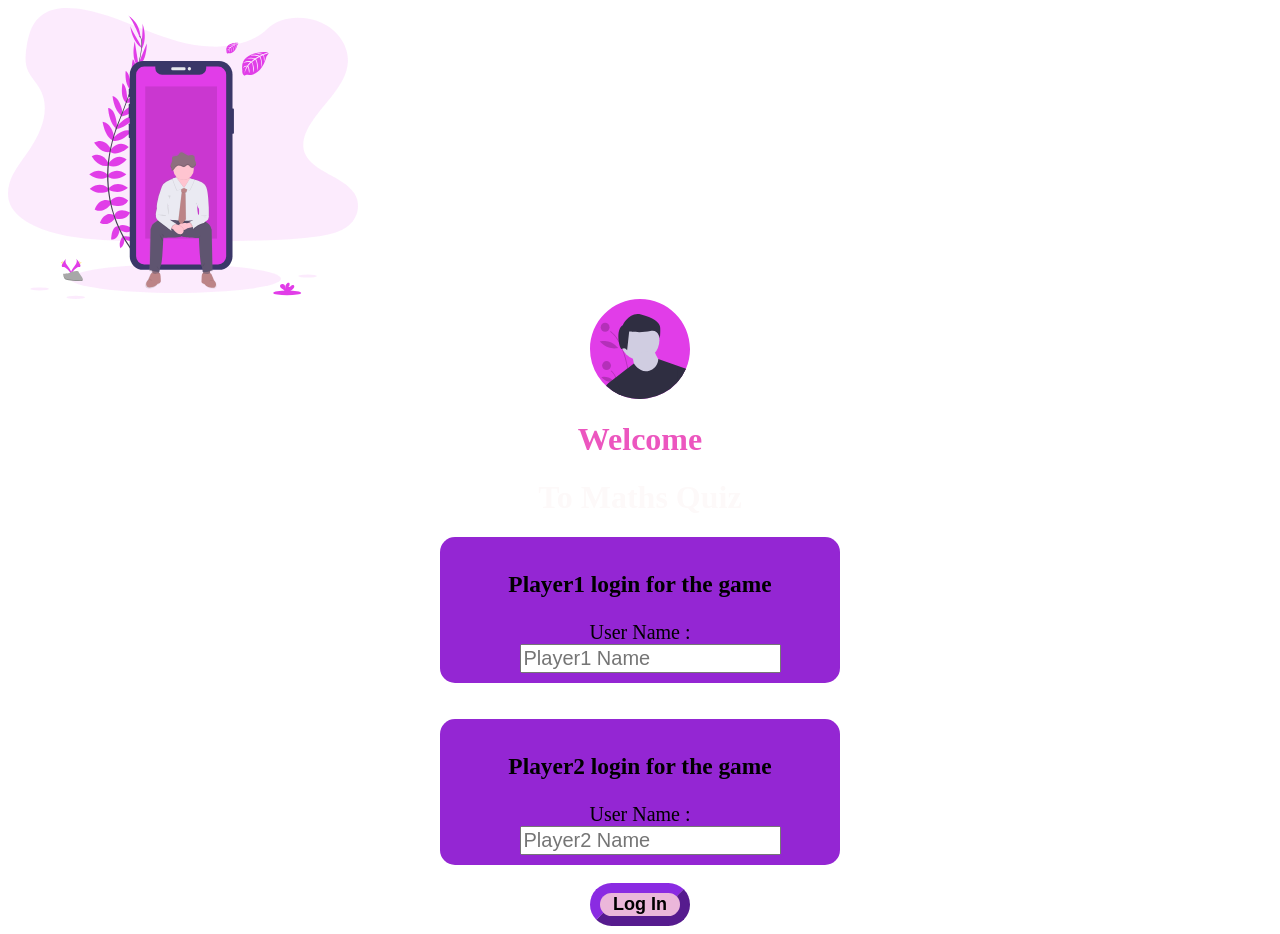
<file: index.html>
<html>
<head>  
<link rel="stylesheet" type="text/css" href="style.css">
<script src="main.js"></script>
</head>

<body>
    <img class="img-2" src="undraw_personalization_triu.svg">
    <center>
        
        <img class="img-1" src="undraw_male_avatar_323b.svg">
    
        
        <h1 style="color: rgb(236, 86, 191);" >Welcome</h1>

        <h1 style="color: rgb(253, 249, 249);" >To Maths Quiz</h1>
       
        <div  id="div1"  class="col-lg-4 col-sm-8 col-xs-11 login_div1" style="width: 30%;"><h3>
            Player1 login for the game
        </h3>
    
        <label>User Name :</label>
        <input type="text" id="player1_name_input" class="form-control" placeholder="Player1 Name">
    <br>
    </div>
    
    <br>
    <br>
        <div id="div2" class="col-lg-4 col-sm-8 col-xs-11 login_div2" style="width: 30%;"><h3>
            Player2 login for the game
        </h3>
    
        <label>User Name :</label>
        <input type="text" id="player2_name_input" class="form-control" placeholder="Player2 Name">
    <br>
    </div>
    <br>
    <button id="b1" class="btn btn-info" onclick="logIn();">Log In</button>
    </center>

</body>        
 </html>
</file>
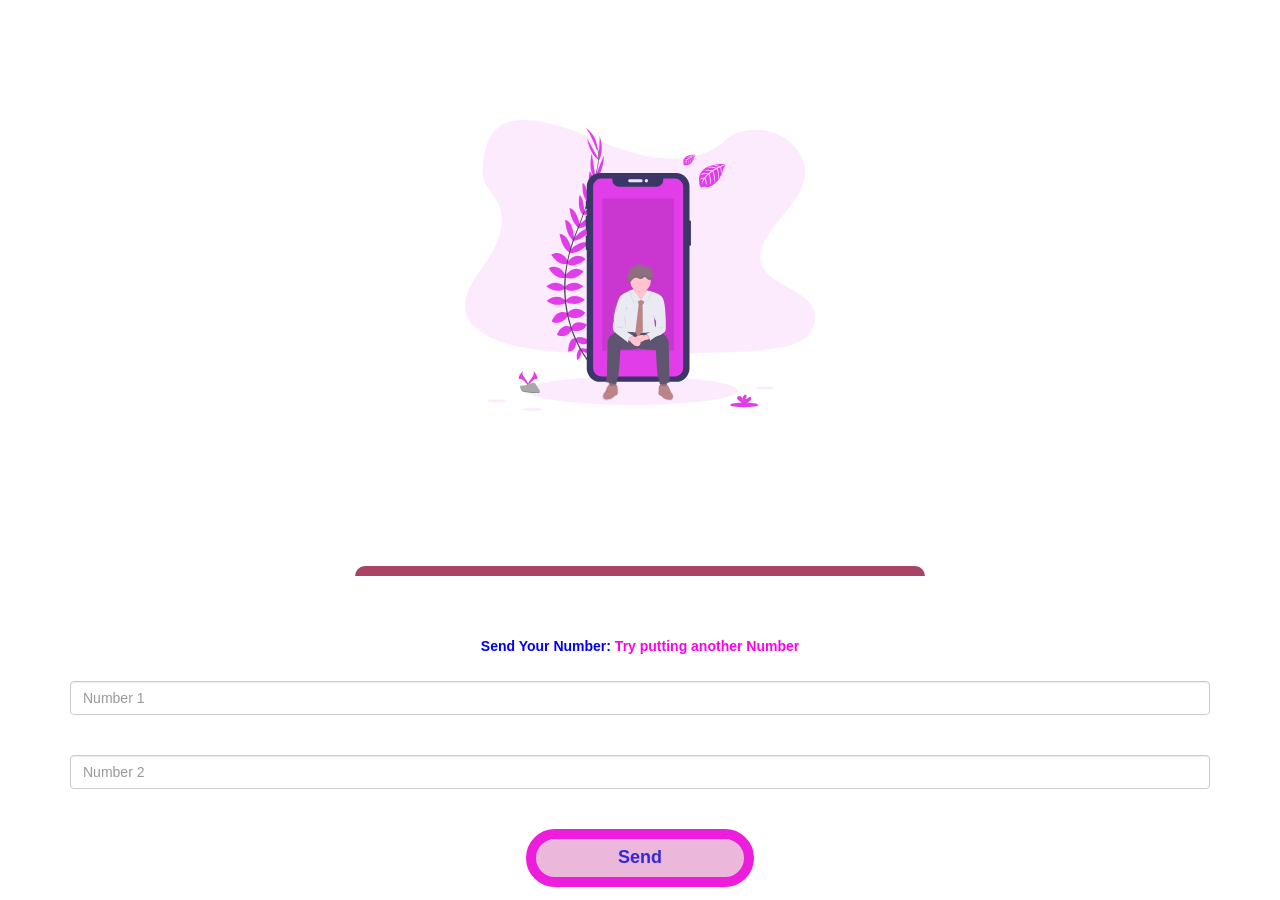
<file: game_page.html>
<html>
    <head>  
        <title>The Maths Quiz!</title>
<meta name="viewport" content="width=device-width, initial-scale=1">
<link rel="stylesheet" href="https://maxcdn.bootstrapcdn.com/bootstrap/3.4.0/css/bootstrap.min.css">
<script src="https://ajax.googleapis.com/ajax/libs/jquery/3.4.1/jquery.min.js"></script>
<script src="https://maxcdn.bootstrapcdn.com/bootstrap/3.4.0/js/bootstrap.min.js"></script>

<link rel="stylesheet" type="text/css" href="game_page.css">

</head>


<body>
    <h4 id="player1_name" style="color: white;"></h4><span id="player1_score" style="color: white;"></span>
    <br>
    <h4 id="player2_name" style="color: white;"></h4><span id="player2_score" style="color: white;"></span>
<center>
    <img class="img-2" src="undraw_personalization_triu.svg">
    <div class="container">
        <center>
            <h2 style="color: white;">The Math Quiz Game!</h2>
    <h3 id="player_question" style="color: white;"></h3>
    <h3 id="player_answer" style="color: white;"></h3>
    
    <div id="output" class="col-lg-6"></div>
    
            <br>
            <br>
            <label style=color:blue>Send Your Number: <b style="color: rgb(255, 0, 234)">Try putting another Number</b></label>
    <br>
    <br>
    <input type="text" id="number_1" class="form-control" placeholder="Number 1">
<br>
<br>
    <input type="text" id="number_2" class="form-control" placeholder="Number 2">
    <br>
            <br>
    
    <button style="width: 20%;"class="btn btn-success" id="b2" onclick="send()">Send</button>
    
        </center>
    </div>
    
    <script src="game_page.js"></script>
   
    </body>
</center>
    </html>
</file>
<file: style.css>
body
{
	background-image: url(https://static-cse.canva.com/image/124987/Minimal-Patterns-Sound-Waves-Wallpaper.png);
	background-position:center;
    background-size:cover;
}

	.login_div1 , .login_div2
	{
		background: rgb(148, 38, 211);
		padding: 10px;
		float: none;
		border-radius: 15px;
			
	}


#player1_name_input , #player2_name_input
{
	display: inline-block;
	margin-left: 20px;
	font-size: 20px;
}
#word
{
	width: 60%;
}
#word_display
{
	letter-spacing: 5px;
}
#output
{
background: rgb(255, 255, 255);
border-radius: 10px;
border-top: 10px solid #AA4465;
padding: 10px;
float: none;
text-align: left;
}

.img-1{
width: 100px;
}

.img-2{
	text-align: left;
	width: 350px;
}

#div1{
font-size: 20px;
font-display: bold;	
}

#div2{
	font-size: 20px;
	font-display: bold;	
}

#b1{
    font-size: large;
    color: black;
    background-color: rgb(235, 183, 218);
    border-radius: 50px;
    box-shadow: rgb(38, 22, 109);
    border-width: 10px;
    font-weight: bold;
	width: 100px;
	border-color: blueviolet;
}
</file>
<file: game_page.css>
body
{
	background-image: url(https://static-cse.canva.com/image/124987/Minimal-Patterns-Sound-Waves-Wallpaper.png);
	background-position:center;
    background-size:cover;
}
#output
{
background: white;
border-radius: 10px;
border-top: 10px solid #AA4465;
padding: 10px;
float: none;
text-align: left;
}

 #b2{
    font-size: large;
    color: rgb(52, 41, 212);
    background-color: rgb(235, 183, 218);
    border-radius: 50px;
    box-shadow: rgb(245, 13, 63);
    border-width: 10px;
    font-weight: bold;
    border-color: rgb(236, 29, 219);
	width: 100px;
}


.img-2{
	text-align: left;
	width: 350px;
}
</file>
